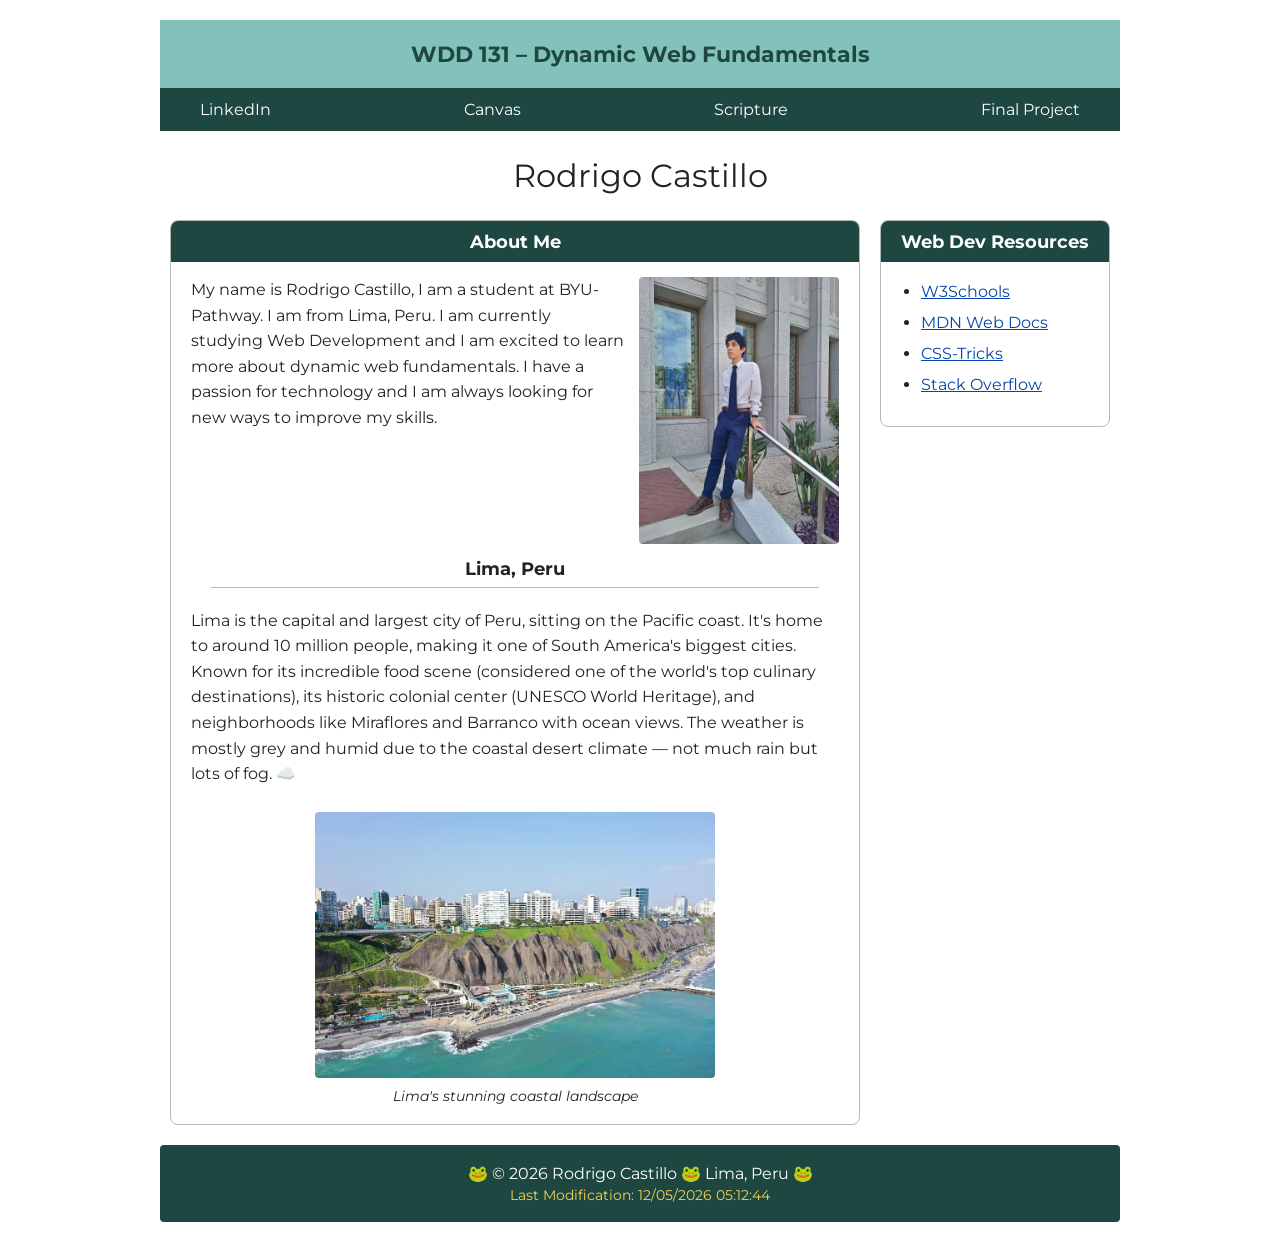
<file: index.html>
<!DOCTYPE html>
<html lang="en">
<head>
    <meta charset="UTF-8">
    <meta name="viewport" content="width=device-width, initial-scale=1.0">
    <meta name="author" content="Rodrigo Castillo">
    <meta name="description" content="Rodrigo Castillo's course landing page for WDD 131 – Dynamic Web Fundamentals, featuring information about Lima.">
    <link rel="stylesheet" href="styles/base.css">
    <link rel="preconnect" href="https://fonts.googleapis.com">
    <link rel="preconnect" href="https://fonts.gstatic.com" crossorigin>
    <link href="https://fonts.googleapis.com/css2?family=Montserrat:wght@400;700&display=swap" rel="stylesheet">
    <script src="scripts/getdates.js" defer></script>
    <title>WDD 131 – Dynamic Web Fundamentals – Rodrigo Castillo</title>
</head>
<body>
    <header>
        <span id="course-title">WDD 131 – Dynamic Web Fundamentals</span>
        <nav class="navigation">
            <ul>
                <li><a href="https://www.linkedin.com/in/rodrigocastill007/">LinkedIn</a></li>
                <li><a href="https://byupw.instructure.com/">Canvas</a></li>
                <li><a href="https://www.churchofjesuschrist.org/study/scriptures">Scripture</a></li>
                <li><a href="#">Final Project</a></li>
            </ul>
        </nav>
    </header>
    <main>
        <h1 class="name">Rodrigo Castillo</h1>
        <div class="groups">
        <section class="card">
            <h2>About Me</h2>
            <figure>
                <img src="images/rodrigo-suit.webp" alt="Rodrigo Castillo" width="200">
            </figure>
            <p>My name is Rodrigo Castillo, I am a student at BYU-Pathway. I am from Lima, Peru. I am currently studying Web Development and I am excited to learn more about dynamic web fundamentals. I have a passion for technology and I am always looking for new ways to improve my skills.</p>
            <h2>Lima, Peru</h2> 
            <p>Lima is the capital and largest city of Peru, sitting on the Pacific coast. It's home to around 10 million people, making it one of South America's biggest cities. Known for its incredible food scene (considered one of the world's top culinary destinations), its historic colonial center (UNESCO World Heritage), and neighborhoods like Miraflores and Barranco with ocean views. The weather is mostly grey and humid due to the coastal desert climate — not much rain but lots of fog. ☁️</p>  
            <figure>
                <img src="images/lima-acantilado.webp" alt="coast Lima" width="400">
                <figcaption>Lima's stunning coastal landscape</figcaption>
            </figure>
        </section>
        <section class="card">
            <h2> Web Dev Resources</h2>
            <ul>
                <li><a href="https://www.w3schools.com/">W3Schools</a></li>
                <li><a href="https://developer.mozilla.org/en-US/">MDN Web Docs</a></li>
                <li><a href="https://css-tricks.com/">CSS-Tricks</a></li>
                <li><a href="https://stackoverflow.com/">Stack Overflow</a></li>
            </ul>
        </section>
        </div>

    </main>
    <footer>
    <p>🐸 &copy; <span id="currentyear"></span> Rodrigo Castillo 🐸 Lima, Peru 🐸</p>
    <p id="lastModified"></p>
    </footer>
</body>
</html>
</file>
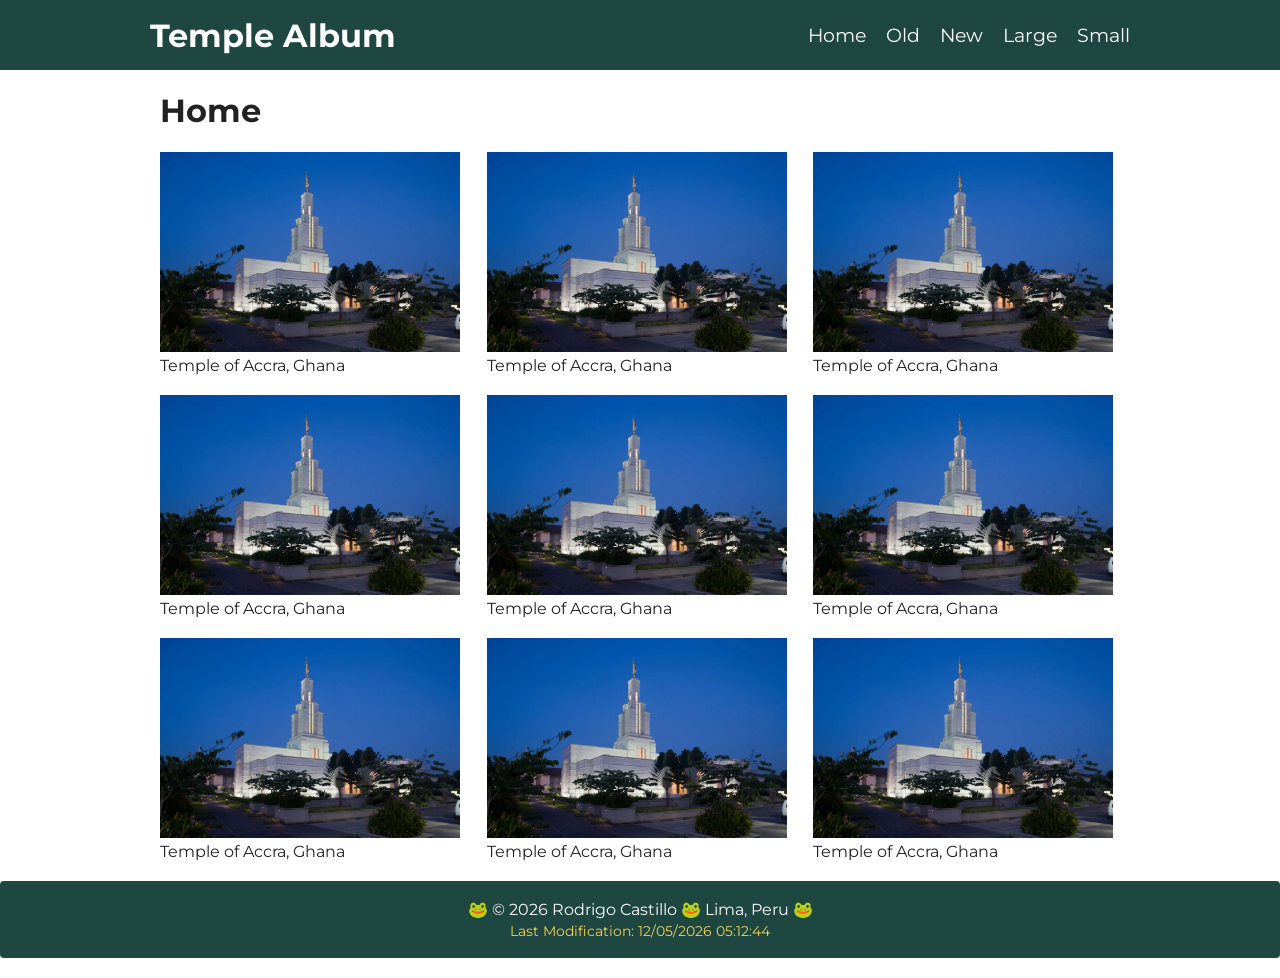
<file: temples.html>
<!DOCTYPE html>
<html lang="en">
<head>
    <meta charset="UTF-8">
    <meta name="viewport" content="width=device-width, initial-scale=1.0">
    <meta name="author" content="Rodrigo Castillo">
    <meta name="description" content="Temple images album of temples around the world!">
    <link rel="stylesheet" href="styles/temples.css">
    <link rel="stylesheet" href="styles/temples-large.css">
    <link rel="preconnect" href="https://fonts.googleapis.com">
    <link rel="preconnect" href="https://fonts.gstatic.com" crossorigin>
    <link href="https://fonts.googleapis.com/css2?family=Montserrat:wght@400;700&display=swap" rel="stylesheet">
    <script src="scripts/temples.js" defer></script>
    <script src="scripts/getdates.js" defer></script>
    <title>Temple Album</title>
    
</head>
<body>
    <header>
        <nav class="navigation">
            <a href="#" class="nav-title">Temple Album</a>
            <ul class="nav-menu">
                <li><a href="#">Home</a></li>
                <li><a href="#">Old</a></li>
                <li><a href="#">New</a></li>
                <li><a href="#">Large</a></li>
                <li><a href="#">Small</a></li>
            </ul>
            <div class="ham-menu">
                <span class="bar"></span>
                <span class="bar"></span>
                <span class="bar"></span>
            </div> 
        </nav>
        
    </header>
    <main>
        <h1 class="name">Home</h1>
        <div class="gallery">
        <figure>
            <img src="images/temple-large.webp" alt="Large Temple Image" width="300">
            <figcaption> Temple of Accra, Ghana</figcaption>
        </figure>
        <figure>
            <img src="images/temple-large.webp" alt="Large Temple Image" width="300">
            <figcaption> Temple of Accra, Ghana</figcaption>
        </figure>
        <figure>
            <img src="images/temple-large.webp" alt="Large Temple Image" width="300">
            <figcaption> Temple of Accra, Ghana</figcaption>
        </figure>
        <figure>
            <img src="images/temple-large.webp" alt="Large Temple Image" width="300">
            <figcaption> Temple of Accra, Ghana</figcaption>
        </figure>
        <figure>
            <img src="images/temple-large.webp" alt="Large Temple Image" width="300">
            <figcaption> Temple of Accra, Ghana</figcaption>
        </figure>
        <figure>
            <img src="images/temple-large.webp" alt="Large Temple Image" width="300">
            <figcaption> Temple of Accra, Ghana</figcaption>
        </figure>
        <figure>
            <img src="images/temple-large.webp" alt="Large Temple Image" width="300">
            <figcaption> Temple of Accra, Ghana</figcaption>
        </figure>
        <figure>
            <img src="images/temple-large.webp" alt="Large Temple Image" width="300">
            <figcaption> Temple of Accra, Ghana</figcaption>
        </figure>
        <figure>
            <img src="images/temple-large.webp" alt="Large Temple Image" width="300">
            <figcaption> Temple of Accra, Ghana</figcaption>
        </figure> 
        </div>
    </main>
    <footer>
    <p>🐸 &copy; <span id="currentyear"></span> Rodrigo Castillo 🐸 Lima, Peru 🐸</p>
    <p id="lastModified"></p>
    </footer>
</body>
</html>
</file>
<file: styles/base.css>
* {
    margin: 0;
    padding: 0;
    box-sizing: border-box;
}

:root {
    --primary-color: #1e4742;   
    --secondary-color: #83c2bb; 
    --accent-color: #f3d250;
    --border-color: #b8b8b8;
    --text-color: #222;
}

body {
    font-family: "Montserrat", Verdana, sans-serif;
    color: var(--text-color);
    background-color: #fff;
}

main {
    max-width: 960px;
    margin: 20px auto;
}
header{
    max-width: 960px;
    margin: 20px auto;
    display: flex;
    flex-direction: column;
    text-align: center;
}

#course-title {
    background-color: var(--secondary-color);
    color: #1e4742;
    padding: 20px 0;
    font-size: 1.4rem;
    font-weight: bold;
}

.navigation {
    background-color: var(--primary-color);
}

.navigation ul {
    display: flex;
    justify-content: space-between;
    align-items: center;
    list-style: none;
    padding: 12px 40px;
}

nav a {
    text-decoration: none;
    color: white;
}

nav a:hover {
    text-decoration: underline;
}


.name {
    text-align: center;
    margin: 25px 0;
    font-weight: normal;
}
.groups {
    display: grid;
    grid-template-columns: 3fr 1fr;
    gap: 20px;
    align-items: start;
    padding: 0 10px;
}

.card {
    border: 1px solid var(--border-color);
    border-radius: 8px;
    overflow: hidden; 
    background-color: #fff;
}

.card > h2:first-of-type {
    background-color: var(--primary-color);
    color: white;
    text-align: center;
    font-size: 1.1rem;
    padding: 10px;
}


.card p {
    padding: 15px 20px;
    line-height: 1.6;
}


.card figure:first-of-type {
    float: right;
    margin: 15px 20px 10px 15px;
}

.card figure:first-of-type img {
    border-radius: 4px;
}

.card h2:nth-of-type(2) {
    text-align: center;
    font-size: 1.1rem;
    margin: 15px 40px 5px;
    padding-bottom: 8px;
    border-bottom: 1px solid var(--border-color);
    clear: both; 
}

.card figure:last-of-type {
    text-align: center;
    margin: 10px auto 20px;
}

.card figure:last-of-type img {
    max-width: 100%;
    height: auto;
    border-radius: 4px;
}

figcaption {
    font-style: italic;
    font-size: 0.85rem;
    margin-top: 6px;
}


.groups .card:last-child ul {
    padding: 20px 20px 20px 40px;
}

.groups .card:last-child li {
    margin-bottom: 12px;
}

.groups .card:last-child a {
    color: #0645ad;
}


footer {
    background-color: var(--primary-color);
    color: white;
    text-align: center;
    padding: 15px 0;
    border-radius: 4px;
    max-width: 960px;
    margin: 20px auto;
}

footer p {
    margin: 4px 0;
}

#lastModified {
    color: var(--accent-color);
    font-size: 0.85rem;
}
</file>
<file: styles/temples.css>
:root {
    --primary-color: #1e4742;
    --secondary-color: #83c2bb;
    --accent-color: #f3d250;
    --border-color: #b8b8b8;
    --text-color: #222;
}

body {
    font-family: "Montserrat", sans-serif;
    color: var(--text-color);
    margin: 0;
}

.navigation {
    background-color: var(--primary-color);
    display: flex;
    justify-content: space-between;
    align-items: center;
    flex-wrap: wrap;
    min-height: 70px;
    padding: 0 50px;
}

.nav-menu {
    display: none;
    list-style: none;
    margin: 0;
    padding: 0;
    font-size: 1.2rem;
    text-align: center;
}
.navigation a {
    color: white;
    text-decoration: none;
}

.nav-title {
    font-size: 2rem;
    font-weight: 700;
}

nav a:hover {
    color: var(--accent-color);
}


.nav-menu li{
    margin: 16px 0;

}
.nav-menu.active {
    display: block;
    width: 100%;
    order: 3;
}

.ham-menu {
    display: block;
}
.ham-menu.active .bar:nth-child(2){
    opacity:0;
}
.ham-menu.active .bar:nth-child(1){
    transform: translateY(8px) rotate(45deg);
}
.ham-menu.active .bar:nth-child(3){
    transform: translateY(-8px) rotate(-45deg);
}


.ham-menu span {
    display: block;
    width: 25px;
    height: 3px;
    margin: 5px 0;
    background-color: white;
}

main {
    max-width: 960px;
    margin: 20px auto;
    padding: 0 10px;
}

h1 {
    justify-self: center;
}

.gallery {
    display: grid;
    grid-template-columns: repeat(auto-fit, minmax(300px, 1fr));
    gap: 20px;
}

figure {
    margin: 0;
    padding: 0;
}

footer {
    background-color: var(--primary-color);
    color: white;
    text-align: center;
    padding: 15px 0;
    border-radius: 4px;
    margin: 20px auto;
}

footer p {
    margin: 4px 0;
}

#lastModified {
    color: var(--accent-color);
    font-size: 0.85rem;
}
</file>
<file: styles/temples-large.css>
@media (min-width: 640px) {
    .ham-menu {
        display: none;
    }

    .nav-menu {
        display: flex;
        gap: 20px;
    }

    .navigation {
        padding: 0 150px;
    }
}
</file>
